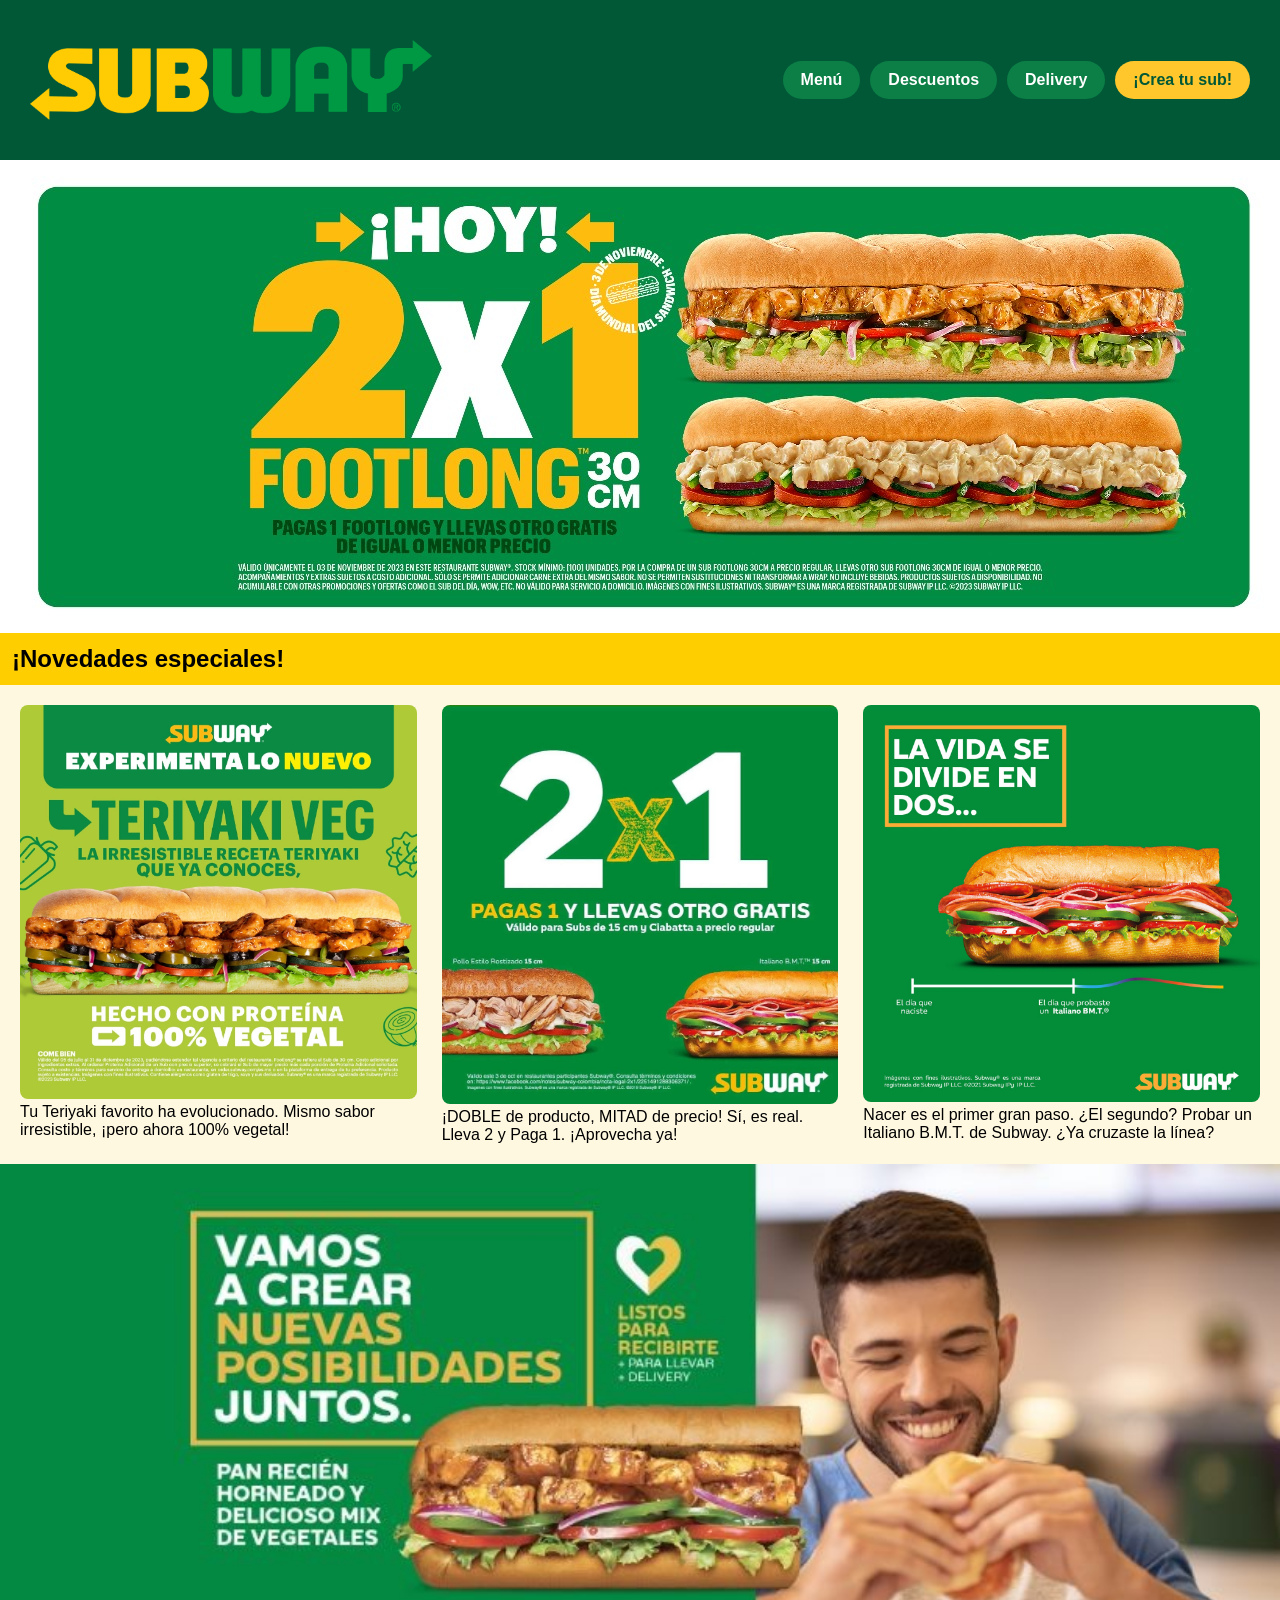
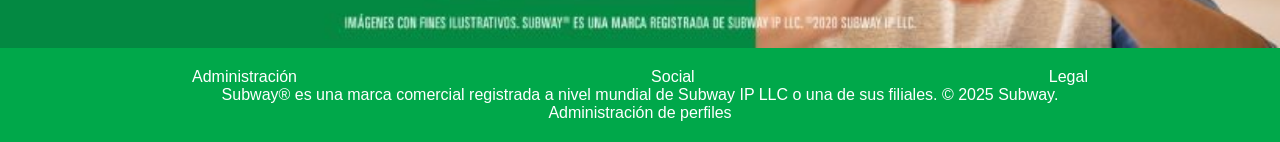
<file: index.html>
<!DOCTYPE html>
<html lang="es">
<head>
    <meta charset="UTF-8">
    <meta name="viewport" content="width=device-width, initial-scale=1.0">
    <title>Subway</title>
    <link rel="stylesheet" href="styles.css">
    <link rel="icon" href="subwayicon.webp" type="image/x-icon">
</head>
<body>
    <main>
    <nav class="navbar">
        <img class="logo" src="logo largo.png" alt="logo">

        <ul class="nav-menu">
            <li><a href="menu1.html">Menú</a></li>
            <li><a href="">Descuentos</a></li>
            <li><a href="delivery.html">Delivery</a></li>
            <li><a href="arma tu sub.html" class="cta">¡Crea tu sub!</a></li>
        </ul>
    </nav>
    <section class="banner-principal">
        <img src="banner principal.jpg" alt="promoción 2x1">
    </section>
    <h2 class="titulo-novedades">¡Novedades especiales!</h2>

    <section class="novedades">
        <div class="card">
            <img src="foto subway 3.jpg" alt="">
            <p>Tu Teriyaki favorito ha evolucionado. Mismo sabor irresistible, ¡pero ahora 100% vegetal!</p>
        </div>

        <div class="card">
            <img src="foto subway.jpg" alt="">
            <p>¡DOBLE de producto, MITAD de precio! Sí, es real. Lleva 2 y Paga 1. ¡Aprovecha ya!</p>
        </div>

        <div class="card">
            <img src="foto subway 2.jpg" alt="">
            <p>Nacer es el primer gran paso. ¿El segundo? Probar un Italiano B.M.T. de Subway. ¿Ya cruzaste la línea?</p>
        </div>
    </section>

    
    <section class="banner-secundario">
        <img src="banner 2.jpg" alt="">
    </section>
    </main>
    
    <footer>
        <div class="footer-columns">
            <p>Administración</p>
            <p>Social</p>
            <p>Legal</p>
        </div>

        <p class="footer-note">
            Subway® es una marca comercial registrada a nivel mundial de Subway IP LLC o una de sus filiales. © 2025 Subway.
            <br>Administración de perfiles
        </p>
    </footer>

</body>
</html>
</file>
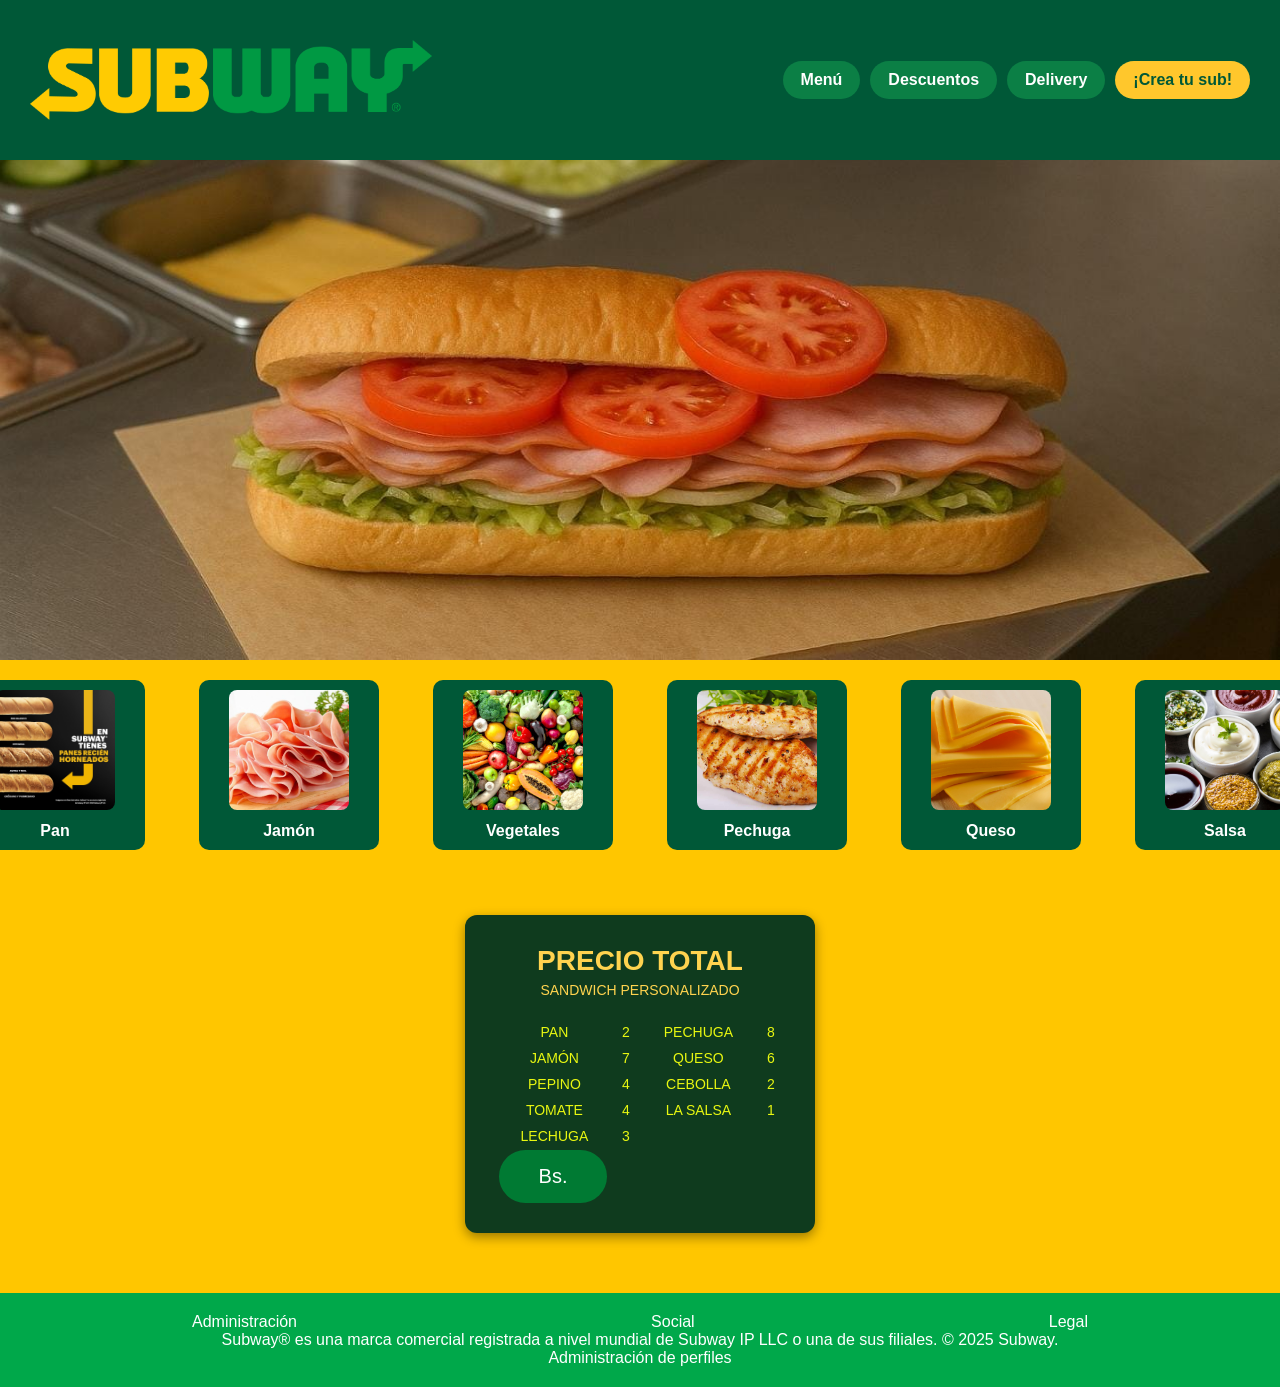
<file: arma tu sub.html>
<!DOCTYPE html>
<html lang="en">
<head>
    <meta charset="UTF-8">
    <meta name="viewport" content="width=device-width, initial-scale=1.0">
    <title>Arma tu sub</title>
    <link rel="stylesheet" href="css arma tu sub.css">
    <link rel="icon" href="subwayicon.webp" type="image/x-icon">
</head>
<body>
    <main>
    <nav class="navbar">
        <img class="logo" src="logo largo.png" alt="logo">

        <ul class="nav-menu">
            <li><a href="menu1.html">Menú</a></li>
            <li><a href="index.html">Descuentos</a></li>
            <li><a href="delivery.html">Delivery</a></li>
            <li><a href="arma tu sub.html" class="cta">¡Crea tu sub!</a></li>
        </ul>
    </nav>
    </header>

    <section class="hero">
        <img src="imagen sub.jpg" alt="Sandwich principal">
    </section>

    <section class="contenido">

        <div class="ingredientes">

            <div class="fila">
                <div class="item">
                    <img src="pan.jpg" alt="">
                    <p>Pan</p>
                </div>

                <div class="item">
                    <img src="jamon.jpg" alt="">
                    <p>Jamón</p>
                </div>

                <div class="item">
                    <img src="vegetales.jpg" alt="">
                    <p>Vegetales</p>
                </div>

            <div class="item">
                <img src="pollo.jpg" alt="">
                <p>Pechuga</p>
            </div>

            <div class="item">
                <img src="queso.jpeg" alt="">
                <p>Queso</p>
            </div>

            <div class="item">
                <img src="salsas.jpg" alt="">
                <p>Salsa</p>
            </div>
        </div>

    <div class="container">
        <div class="board">
            <h1>PRECIO TOTAL</h1>
            <h2>SANDWICH PERSONALIZADO</h2>

            <table>
                <tr><td>PAN</td><td>2</td></td><td>PECHUGA</td><td>8</td></tr>
                <tr><td>JAMÓN</td><td>7</td><td>QUESO</td><td>6</td></tr>
                <tr><td>PEPINO</td><td>4</td><td>CEBOLLA</td><td>2</td></tr>
                <tr><td>TOMATE</td><td>4</td><td>LA SALSA</td><td>1</td></tr>
                <tr><td>LECHUGA</td><td>3</td></tr>
            </table>
             <div class="presupuesto">

            <button class="btn">Bs.</button>
        </div>        
    </div>

    </section>
    </main>
<footer>
        <div class="footer-columns">
            <p>Administración</p>
            <p>Social</p>
            <p>Legal</p>
        </div>

        <p class="footer-note">
            Subway® es una marca comercial registrada a nivel mundial de Subway IP LLC o una de sus filiales. © 2025 Subway.
            <br>Administración de perfiles
        </p>
    </footer>

</body>
</html>
</file>
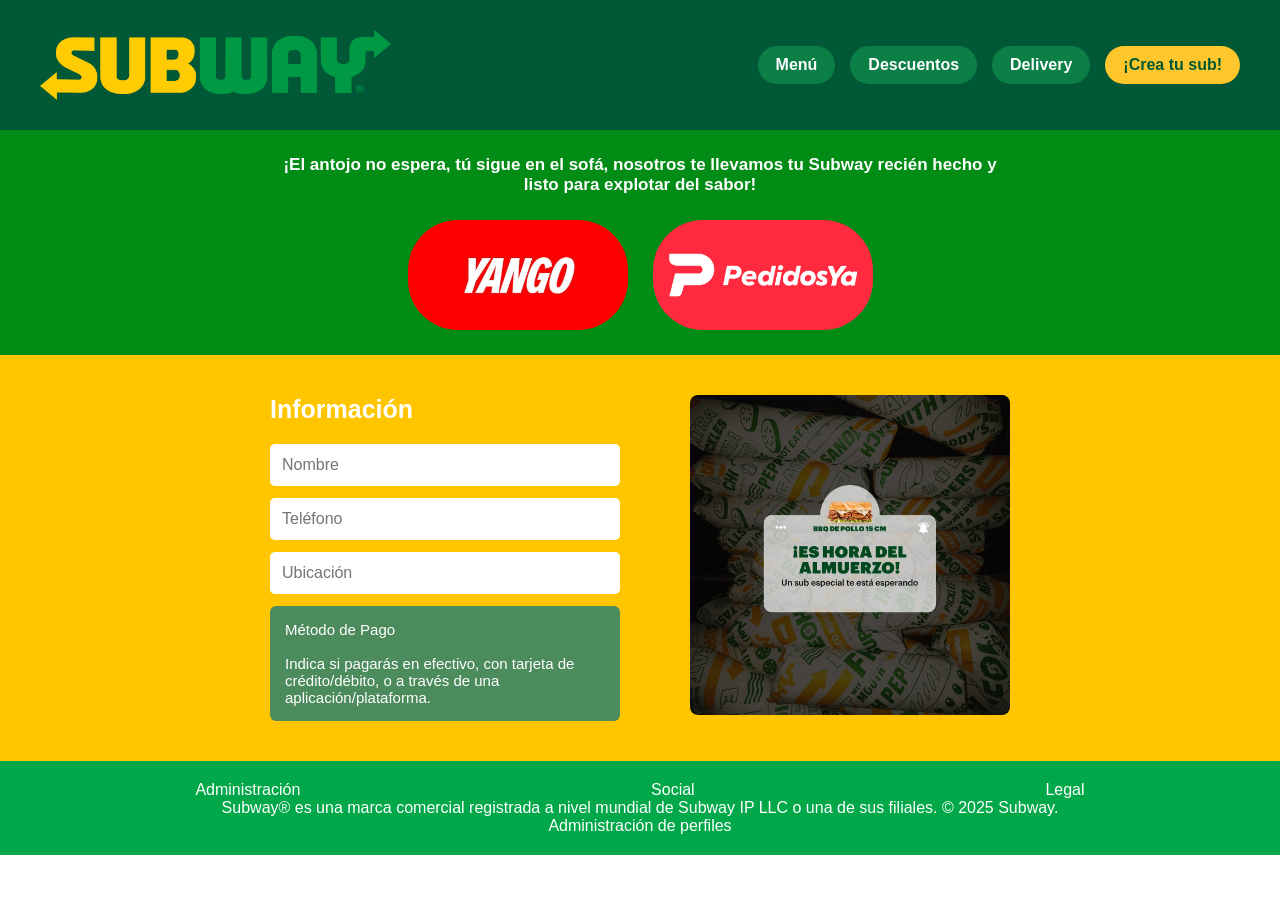
<file: delivery.html>
<!DOCTYPE html>
<html lang="en">
<head>
    <meta charset="UTF-8">
    <meta name="viewport" content="width=device-width, initial-scale=1.0">
    <title>Delivery</title>
    <link rel="stylesheet" href="css delivery.css">
    <link rel="icon" href="subwayicon.webp" type="image/x-icon">
</head>
<body>
<main>
<nav class="navbar">
        <img class="logo" src="logo largo.png" alt="logo">

        <ul class="nav-menu">
            <li><a href="menu1.html">Menú</a></li>
            <li><a href="index.html">Descuentos</a></li>
            <li><a href="delivery.html">Delivery</a></li>
            <li><a href="arma tu sub.html" class="cta">¡Crea tu sub!</a></li>
        </ul>
    </nav>

    <section class="delivery-banner">

        <div class="delivery-text">
            <p>
                ¡El antojo no espera, tú sigue en el sofá, nosotros te llevamos tu Subway recién hecho 
                y listo para explotar del sabor!
            </p>
        </div>

        <div class="delivery-logos">
            
            <img src="yango.jpg" alt="Yango">

            <img src="pedidos ya.png" alt="PedidosYa">
        </div>

    </section>

    <section class="info-section">

        <div class="info-form">
            <h2>Información</h2>

            <input type="text" placeholder="Nombre">
            <input type="text" placeholder="Teléfono">
            <input type="text" placeholder="Ubicación">

            <div class="pago">
                <p>
                    Método de Pago<br><br>
                    Indica si pagarás en efectivo, con tarjeta de crédito/débito, o a través de
                    una aplicación/plataforma.
                </p>
            </div>
        </div>

        <div class="info-img">
            <img src="invitacion subway.jpg" alt="Invitación sub">
        </div>

    </section>
</main>
    <footer>
        <div class="footer-columns">
            <p>Administración</p>
            <p>Social</p>
            <p>Legal</p>
        </div>

        <p class="footer-note">
            Subway® es una marca comercial registrada a nivel mundial de Subway IP LLC o una de sus filiales. © 2025 Subway.
            <br>Administración de perfiles
        </p>
    </footer>

</body>

</html>
</file>
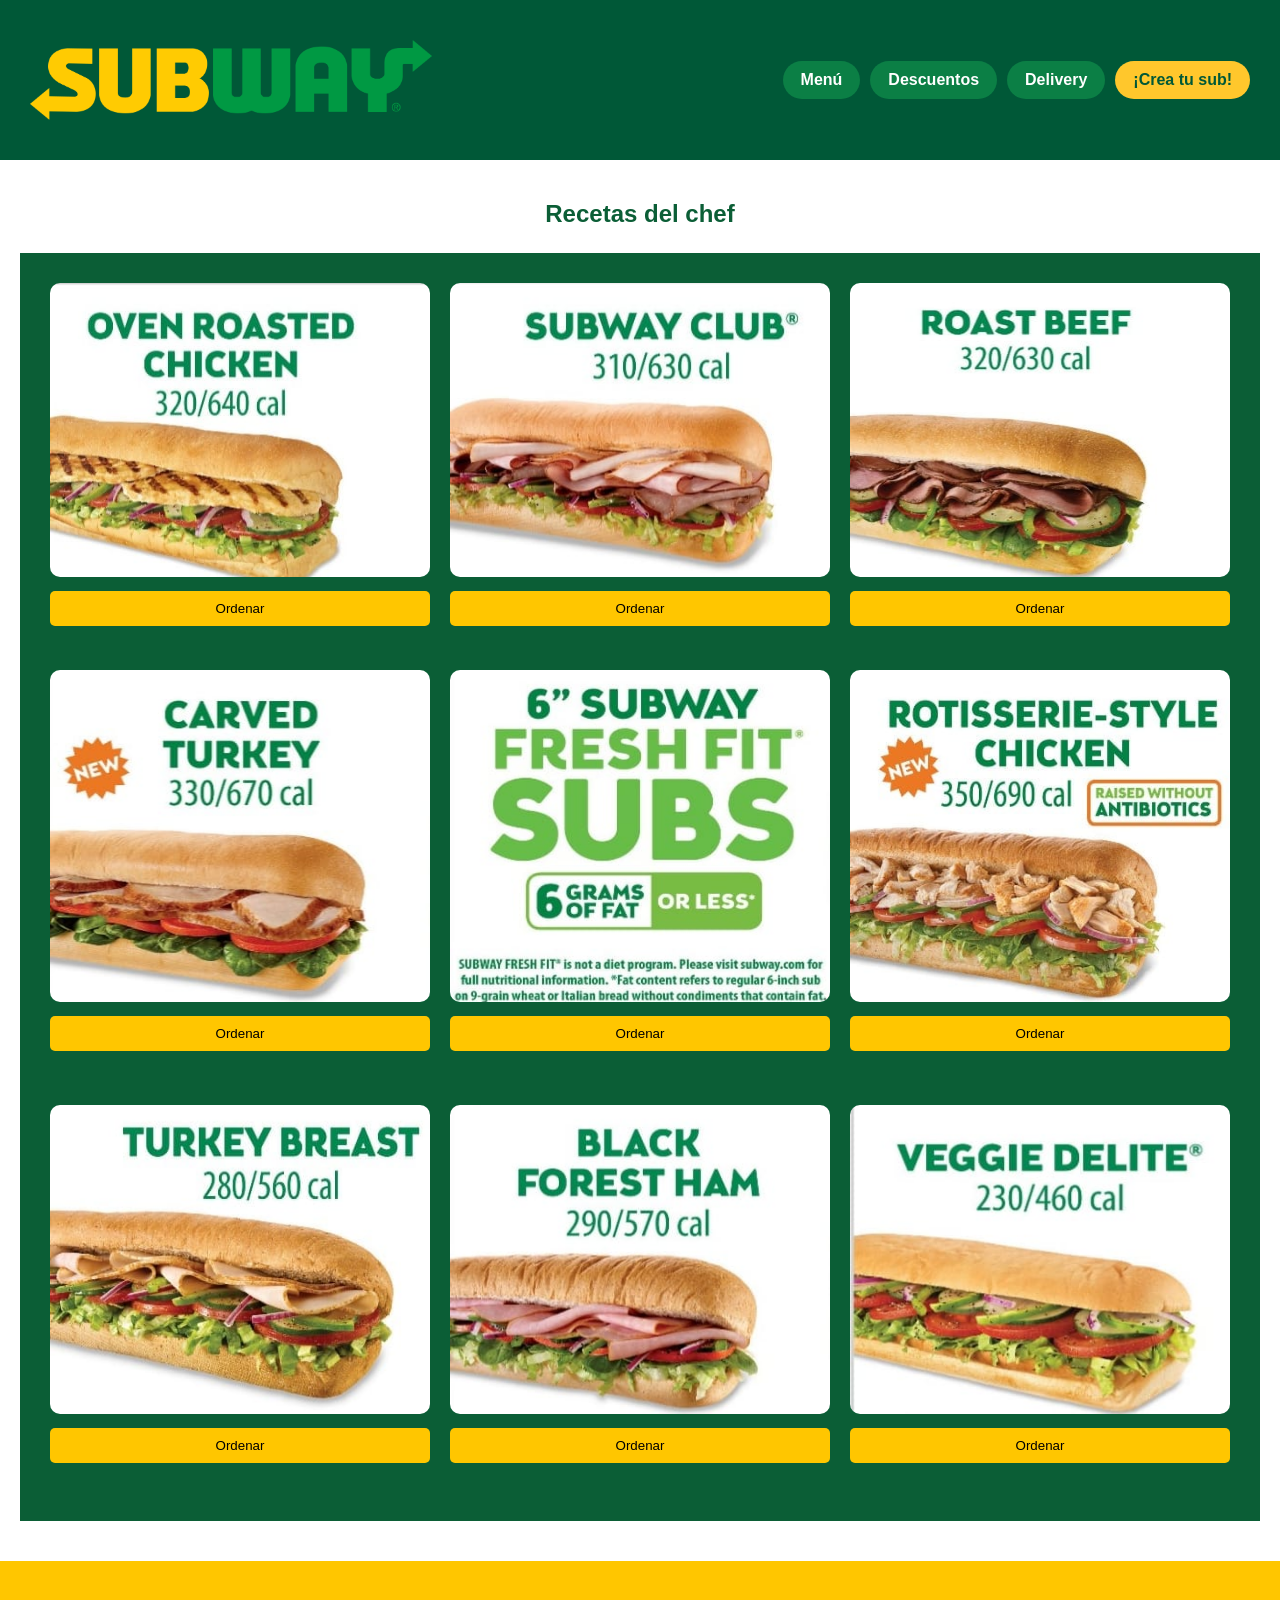
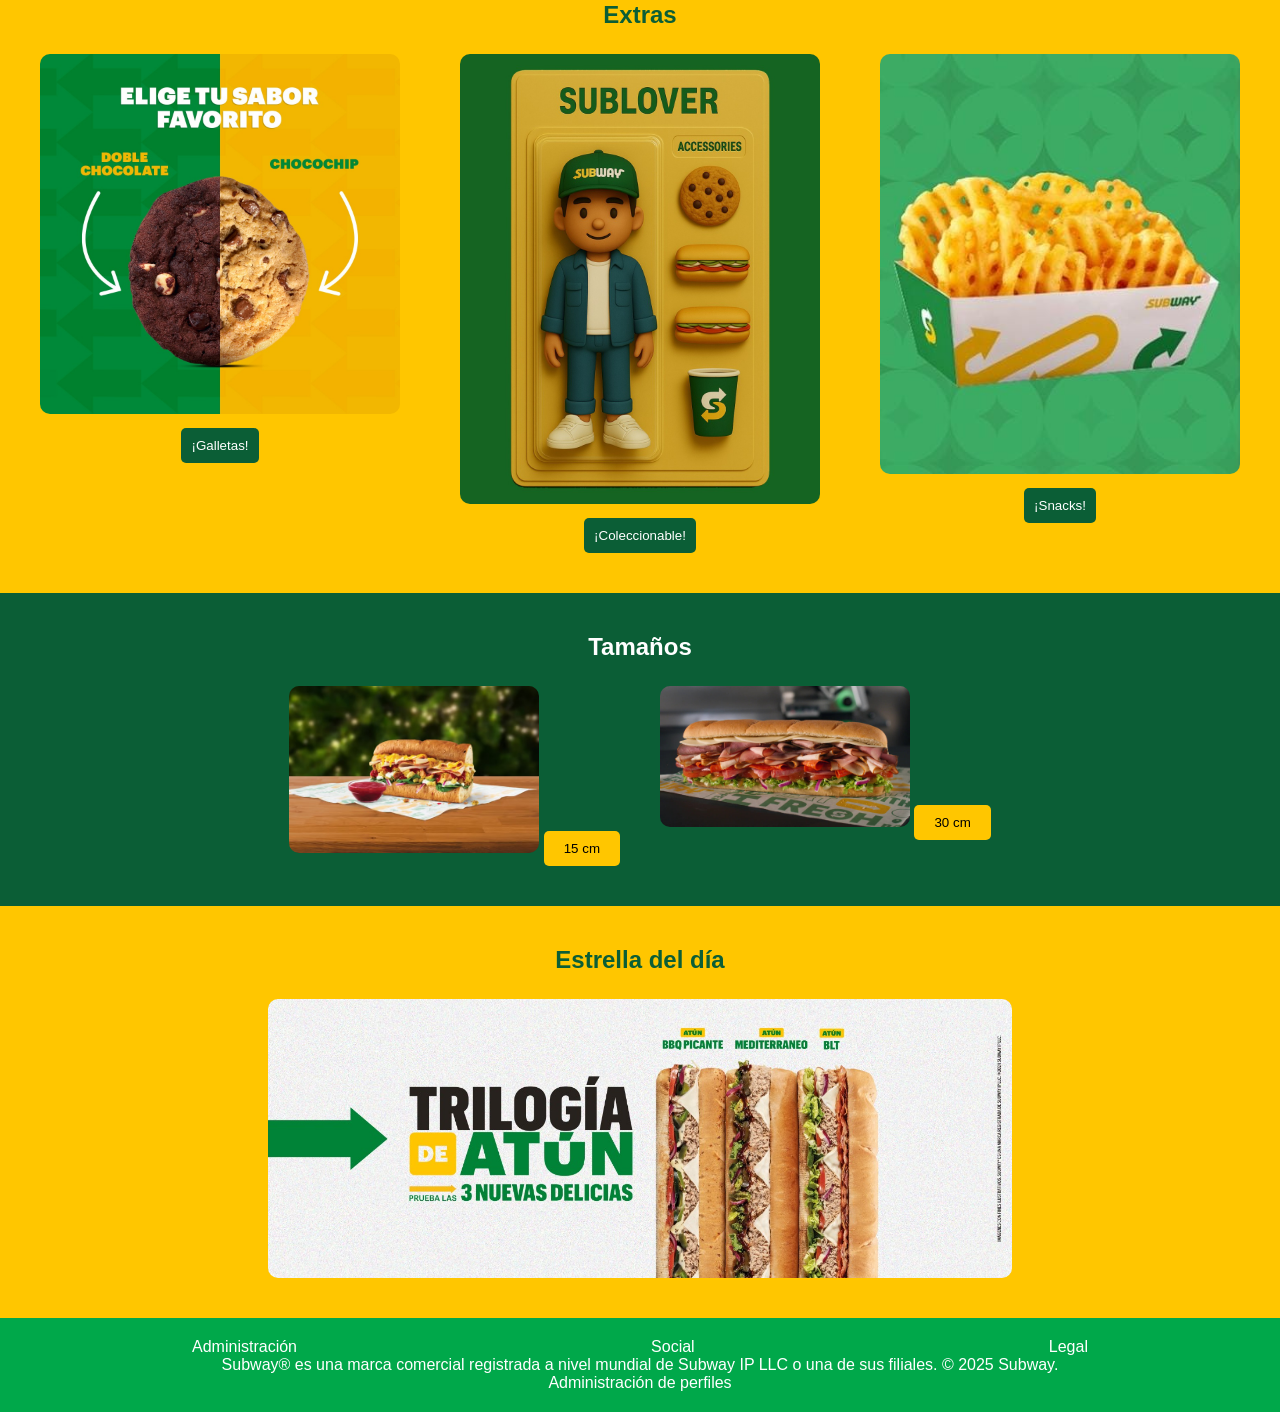
<file: menu1.html>
<!DOCTYPE html>
<html lang="en">
<head>
    <meta charset="UTF-8">
    <meta name="viewport" content="width=device-width, initial-scale=1.0">
    <title>Menú</title>
    <link rel="stylesheet" href="menu1css.css">
    <link rel="icon" href="subwayicon.webp" type="image/x-icon">
</head>
<body>
    <main>
     <nav class="navbar">
        <img class="logo" src="logo largo.png" alt="logo">

        <ul class="nav-menu">
            <li><a href="menu1.html">Menú</a></li>
            <li><a href="index.html">Descuentos</a></li>
            <li><a href="delivery.html">Delivery</a></li>
            <li><a href="arma tu sub.html" class="cta">¡Crea tu sub!</a></li>
        </ul>
    </nav>
</header>

<section class="chef">
    <h2>Recetas del chef</h2>

    <div class="grid-chef">
        <div class="item">
            <img src="menu1.jpg" alt="Sub 1">
            <button>Ordenar</button>
        </div>
        <div class="item">
            <img src="menu2.jpg" alt="Sub 2">
            <button>Ordenar</button>
        </div>
        <div class="item">
            <img src="menu3.jpg" alt="Sub 3">
            <button>Ordenar</button>
        </div>
        <div class="item">
            <img src="menu4.jpg" alt="Sub 8">
            <button>Ordenar</button>
        </div>
        <div class="item">
            <img src="menu6.jpg" alt="Sub 4">
            <button>Ordenar</button>
        </div>
        <div class="item">
            <img src="menu5.jpg" alt="Sub 5">
            <button>Ordenar</button>
        </div>
        <div class="item">
            <img src="manu7.jpg" alt="Sub 6">
            <button>Ordenar</button>
        </div>
        <div class="item">
            <img src="manu8.jpg" alt="Sub 7">
            <button>Ordenar</button>
        </div>
        <div class="item">
            <img src="menu9.jpg" alt="Sub 8">
            <button>Ordenar</button>
        </div>
    </div>
</section>

<section class="extras">
    <h2>Extras</h2>
    <div class="grid-extras">
        <div class="item-extra">
            <img src="adicionales.jpg" alt="Extra 1">
            <button>¡Galletas!</button>
        </div>
        <div class="item-extra">
            <img src="adicionales2.jpg" alt="Extra 2">
            <button>¡Coleccionable!</button>
        </div>
        <div class="item-extra">
            <img src="adicionales papas.jpg" alt="Extra 3">
            <button>¡Snacks!</button>
        </div>
    </div>
</section>

<section class="sizes">
    <h2>Tamaños</h2>
    <div class="sizes-grid">
        <div class="size-item">
            <img src="sub 15.jpg" alt="Size 1">
            <button>15 cm</button>
        </div>
        <div class="size-item">
            <img src="sub 30.jpg" alt="Size 2">
            <button>30 cm</button>
        </div>
    </div>
</section>

<section class="star">
    <h2>Estrella del día</h2>
    <div class="star-box">
        <img src="oferta del dia.jpg" alt="Promo Estrella">
    </div>
</section>
</main>

    <footer>
        <div class="footer-columns">
            <p>Administración</p>
            <p>Social</p>
            <p>Legal</p>
        </div>

        <p class="footer-note">
            Subway® es una marca comercial registrada a nivel mundial de Subway IP LLC o una de sus filiales. © 2025 Subway.
            <br>Administración de perfiles
        </p>
    </footer>
</body>

</html>
</file>
<file: styles.css>
* {
    margin: 0;
    padding: 0;
    box-sizing: border-box;
    font-family: Arial, Helvetica, sans-serif;
}

.navbar {
    background-color: #005837;
    padding: 40px 30px;
    display: flex;
    flex-direction: column;  
    align-items: flex-start;
    gap: 10px;
}

.logo {
    width: auto;
    height: 80px;
}

.nav-menu {
    list-style: none;
    display: flex;
    flex-direction: column; 
    width: 100%;
    gap: 10px;
}

.nav-menu a {
    color: white;
    text-decoration: none;
    font-weight: bold;
    background-color: #0b7f45;
    padding: 10px 18px;
    border-radius: 20px;
    display: block;
    text-align: center;
}

.nav-menu .cta {
    background-color: #ffc72c;
    color: #005837;
}

.banner-principal img,
.banner-secundario img {
    width: 100%;
    height: auto;
    display: block;
}

.titulo-novedades {
    background-color: #ffce00;
    padding: 12px;
    font-size: 20px;
    font-weight: bold;
}

.novedades {
    display: flex;
    flex-direction: column;
    gap: 20px;
    padding: 20px;
    background: #fff8e1;
}

.card img {
    width: 100%;
    border-radius: 8px;
}

footer {
    background-color: #00a84a;
    color: white;
    padding: 20px;
    text-align: center;
}

.footer-columns {
    display: flex;
    flex-direction: column;
    gap: 10px;
}


@media (min-width: 768px) {

    .navbar {
        flex-direction: row;
        align-items: center;
        justify-content: space-between;
    }

    .nav-menu {
        flex-direction: row;
        width: auto;
    }

    .novedades {
        display: grid;
        grid-template-columns: repeat(3, 1fr);
        gap: 25px;
    }

    .titulo-novedades {
        font-size: 24px;
    }

    .footer-columns {
        flex-direction: row;
        justify-content: space-around;
    }
}
</file>
<file: css arma tu sub.css>
* {
    margin: 0;
    padding: 0;
    box-sizing: border-box;
    font-family: Arial, Helvetica, sans-serif;
}

body {
    margin: 0;
    padding: 0;
    font-family: Arial, sans-serif;
    background: #ffffff;
}

.navbar {
    background-color: #005837;
    padding: 40px 30px;
    display: flex;
    flex-direction: column;  
    align-items: flex-start;
    gap: 10px;
}

.logo {
    width: auto;
    height: 80px;
}

.nav-menu {
    list-style: none;
    display: flex;
    flex-direction: column; 
    width: 100%;
    gap: 10px;
}

.nav-menu a {
    color: white;
    text-decoration: none;
    font-weight: bold;
    background-color: #0b7f45;
    padding: 10px 18px;
    border-radius: 20px;
    display: block;
    text-align: center;
}

.nav-menu .cta {
    background-color: #ffc72c;
    color: #005837;
}

.header {
    background: #007a33;
    padding: 15px 40px;
    display: flex;
    align-items: center;
    justify-content: space-between;
}

.header img {
    width: 100%;
}

.hero {
    width: 100%;
    text-align: center;
}

.hero img {
    width: 100%;
    max-width: none;
    height: 500px;
    display: block;
}

.contenido {
    display: flex;
    justify-content: center;
    padding: 20px 0;
    background: #FFC600;
}

.item {
    background: #005837;
    color: #ffffff;
    margin: 0 12px;
    border-radius: 10px;
    padding: 10px;
    text-align: center;
}

.item img {
    width: 120px;
    height: 120px;
    object-fit: cover;
    border-radius: 8px;
}

.item p {
    margin-top: 8px;
    font-weight: bold;
}

.presupuesto {
    width: 40%;
    text-align: center;
}

.presupuesto .sandwich-mini {
    width: 60%;
    display: block;
    margin: 0 auto 20px;
}

.btn {
    background: #007a33;
    padding: 15px 40px;
    border: none;
    font-size: 20px;
    border-radius: 30px;
    color: white;
    cursor: pointer;
    margin: 0 auto;
}

.container {
    display: flex;
    justify-content: center;
    padding: 40px;
}

.board {
    background: #0f3b1e;
    color: #ffd34f;
    padding: 30px;
    border-radius: 12px;
    width: 350px;
    box-shadow: 0 4px 12px rgba(0,0,0,0.4);
    text-align: center;
}

.board h1 {
    margin: 0;
    font-size: 28px;
}

.board h2 {
    margin-top: 5px;
    font-size: 14px;
    font-weight: lighter;
}

table {
    width: 100%;
    margin-top: 20px;
    color: #e8f711;
    font-size: 14px;
}

table td {
    padding: 4px;
}

.fila {
    display: flex;
    justify-content: center;
    gap: 30px;              
    margin-bottom: 25px;
}

.item {
    width: 180px;
}

footer {
    background-color: #00a84a;
    color: white;
    padding: 20px;
    text-align: center;
}

.footer-columns {
    display: flex;
    flex-direction: column;
    gap: 10px;
}

@media (min-width: 768px) {
    .navbar {
        flex-direction: row;
        align-items: center;
        justify-content: space-between;
    }

    .nav-menu {
        flex-direction: row;
        width: auto;
    }

    .novedades {
        display: grid;
        grid-template-columns: repeat(3, 1fr);
        gap: 25px;
    }

    .titulo-novedades {
        font-size: 24px;
    }

    .footer-columns {
        flex-direction: row;
        justify-content: space-around;
    }
}

@media (max-width: 1024px) {

    .contenido {
        flex-direction: column;
        align-items: center;
        gap: 30px;
    }

    .ingredientes,
    .presupuesto {
        width: 50%;
    }

    .fila {
        flex-direction: column;
        align-items: center;
        gap: 15px;
    }

    .item {
        width: 50%;
    }

    .ingredientes {
        order: 1;
    }

    .presupuesto {
        order: 2;
    }

    .presupuesto .sandwich-mini {
        width: 80%;
        margin: 0 auto 20px;
    }
}
</file>
<file: css delivery.css>
* {
    margin: 0;
    padding: 0;
    box-sizing: border-box;
    font-family: Arial, Helvetica, sans-serif;
}

body {
    background: #ffffff;
    color: white;
}

.navbar {
    background-color: #005837;
    padding: 30px 40px;
    display: flex;
    align-items: center;
    justify-content: space-between;
}

.logo {
    height: 70px;
    width: auto;
}

.nav-menu {
    list-style: none;
    display: flex;
    gap: 15px;
}

.nav-menu a {
    text-decoration: none;
    font-weight: bold;
    background-color: #0b7f45;
    padding: 10px 18px;
    border-radius: 20px;
    color: white;
    display: block;
}

.nav-menu .cta {
    background-color: #ffc72c;
    color: #005837;
}

.delivery-banner {
    background: #008C15;
    padding: 25px;
    text-align: center;
}

.delivery-text p {
    font-weight: bold;
    font-size: 17px;
    max-width: 60%;
    margin: auto;
}

.delivery-logos {
    margin-top: 25px;
    display: flex;
    justify-content: center;
    gap: 25px;
}

.delivery-logos img {
    height: 110px;
    width: 220px;
    border-radius: 50px;
    object-fit: cover;
}

.info-section {
    display: flex;
    justify-content: center;
    padding: 40px 0;
    background: #FFC600;
    gap: 70px;
}

.info-form {
    width: 350px;
}

.info-form h2 {
    margin-bottom: 20px;
    font-size: 25px;
}

.info-form input {
    width: 100%;
    padding: 12px;
    margin-bottom: 12px;
    border: none;
    border-radius: 5px;
    font-size: 16px;
    color: #333;
}

.pago {
    background: #4c8b5c;
    padding: 15px;
    border-radius: 6px;
}

.pago p {
    font-size: 15px;
}

.info-img img {
    width: 320px;
    border-radius: 8px;
}

footer {
    background-color: #00a84a;
    padding: 20px;
    text-align: center;
}

.footer-columns {
    display: flex;
    justify-content: space-around;
}


@media (max-width: 768px) {
    .navbar {
        padding: 25px 20px 30px;
        flex-direction: column;
        align-items: center;
        gap: 18px;
    }

    .logo {
        height: 85px;
    }

    .nav-menu {
        width: 100%;
        flex-direction: column;
        gap: 14px;
    }

    .nav-menu a {
        width: 100%;
        text-align: center;
        padding: 16px 0;
        font-size: 18px;
        border-radius: 30px;
    }

    .nav-menu .cta {
        font-size: 19px;
    }

    .delivery-text p {
        max-width: 100%;
        font-size: 15px;
    }

    .delivery-logos {
        flex-direction: column;
        align-items: center;
    }

    .delivery-logos img {
        width: 100%;
        max-width: 220px;
        height: auto;
    }

    .info-section {
        flex-direction: column;
        align-items: center;
        padding: 30px 15px;
        gap: 30px;
    }

    .info-form {
        width: 100%;
        max-width: 350px;
    }

    .info-img img {
        width: 100%;
        max-width: 300px;
    }

    .footer-columns {
        flex-direction: column;
        gap: 15px;
    }
}
</file>
<file: menu1css.css>
* {
    margin: 0;
    padding: 0;
    box-sizing: border-box;
    font-family: Arial, Helvetica, sans-serif;
}

.navbar {
    background-color: #005837;
    padding: 40px 30px;
    display: flex;
    flex-direction: column;  
    align-items: flex-start;
    gap: 10px;
}

.logo {
    width: auto;
    height: 80px;
}

.nav-menu {
    list-style: none;
    display: flex;
    flex-direction: column; 
    width: 100%;
    gap: 10px;
}

.nav-menu a {
    color: white;
    text-decoration: none;
    font-weight: bold;
    background-color: #0b7f45;
    padding: 10px 18px;
    border-radius: 20px;
    display: block;
    text-align: center;
}

.nav-menu .cta {
    background-color: #ffc72c;
    color: #005837;
}
body {
    margin: 0;
    font-family: Arial, sans-serif;
    background: #ffffff;
}

.nav {
    display: flex;
    justify-content: center;
    gap: 20px;
    background: #0b5e36;
    padding: 15px;
}

.nav button {
    background: #f7d000;
    border: none;
    padding: 10px 20px;
    cursor: pointer;
    font-weight: bold;
    border-radius: 5px;
}

.chef,
.extras,
.sizes,
.star {
    padding: 40px 20px;
    text-align: center;
}

.chef h2,
.extras h2,
.star h2 {
    color: #0b5e36;
    margin-bottom: 25px;
}

.sizes h2{
    color: #ffffff;
    margin-bottom: 25px;
}

.grid-chef {
    background: #0b5e36;
    padding: 30px;
    display: grid;
    grid-template-columns: repeat(3, 1fr);
    gap: 20px;
    object-fit: cover;
}

.item img {
    width: 100%;
    height: 80%;
    border-radius: 10px;

}

.item button {
    margin-top: 10px;
    background: #FFC600;
    color: #000000;
    border: none;
    padding: 10px;
    width: 100%;
    border-radius: 5px;
    cursor: pointer;
}

.extras {
    background: #FFC600;
}

.grid-extras {
    display: grid;
    grid-template-columns: repeat(3, 1fr);
    gap: 20px;
    justify-content: center;
}

.item-extra img {
    width: 90%;
    border-radius: 10px;
}

.item-extra button {
    margin-top: 10px;
    background: #0b5e36;
    color: #fff;
    border: none;
    padding: 10px;
    border-radius: 5px;
    cursor: pointer;
}

.sizes {
    background: #0b5e36;
    color: #fff;
}

.sizes-grid {
    display: flex;
    justify-content: center;
    gap: 40px;
}

.size-item img {
    width: 250px;
    border-radius: 10px;
}

.size-item button {
    margin-top: 10px;
    background: #FFC600;
    border: none;
    padding: 10px 20px;
    border-radius: 5px;
    cursor: pointer;
}

.star {
    background: #FFC600;
}

.star-box img {
    width: 60%;
    border-radius: 10px;
    display: block;
    margin: auto;
}

footer {
    background-color: #00a84a;
    color: white;
    padding: 20px;
    text-align: center;
}

.footer-columns {
    display: flex;
    flex-direction: column;
    gap: 10px;
}

@media (min-width: 768px) {

    .navbar {
        flex-direction: row;
        align-items: center;
        justify-content: space-between;
    }

    .nav-menu {
        flex-direction: row;
        width: auto;
    }

    .novedades {
        display: grid;
        grid-template-columns: repeat(3, 1fr);
        gap: 25px;
    }

    .titulo-novedades {
        font-size: 24px;
    }

    .footer-columns {
        flex-direction: row;
        justify-content: space-around;
    }
}
</file>
